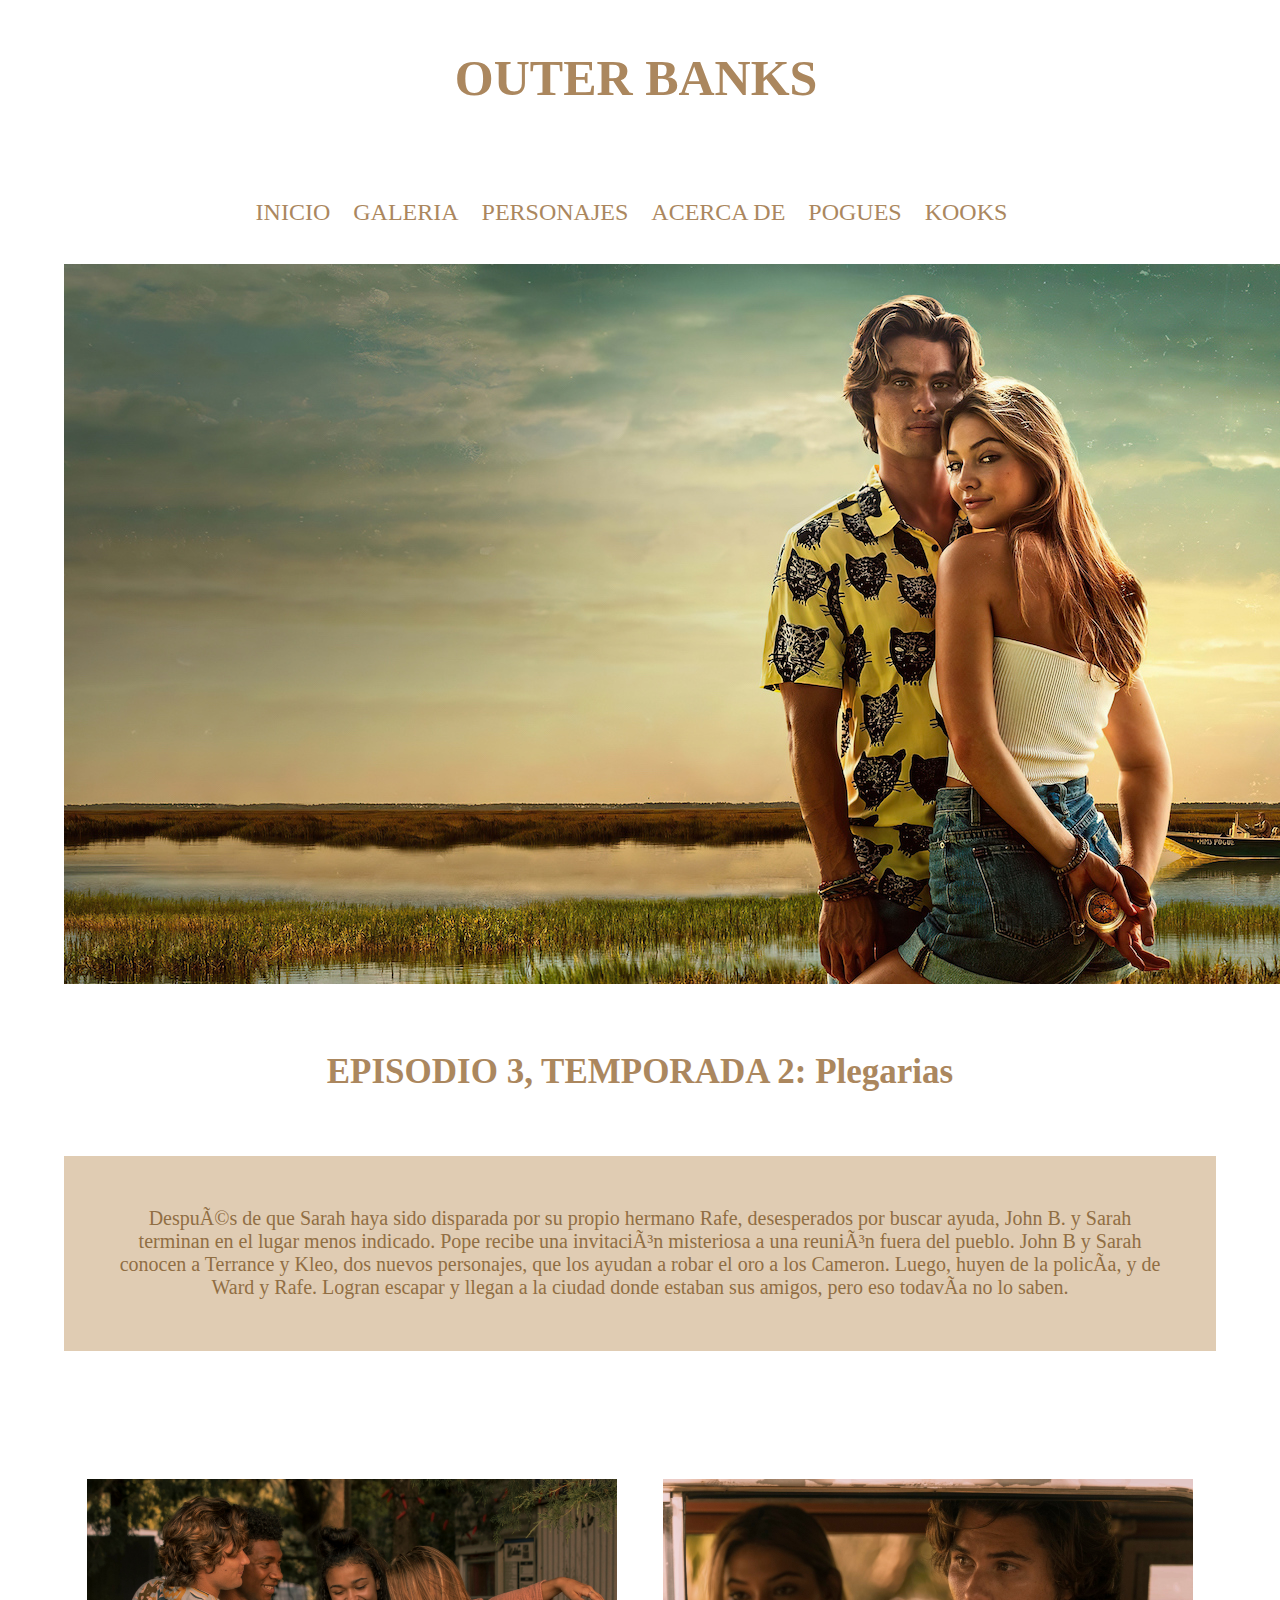
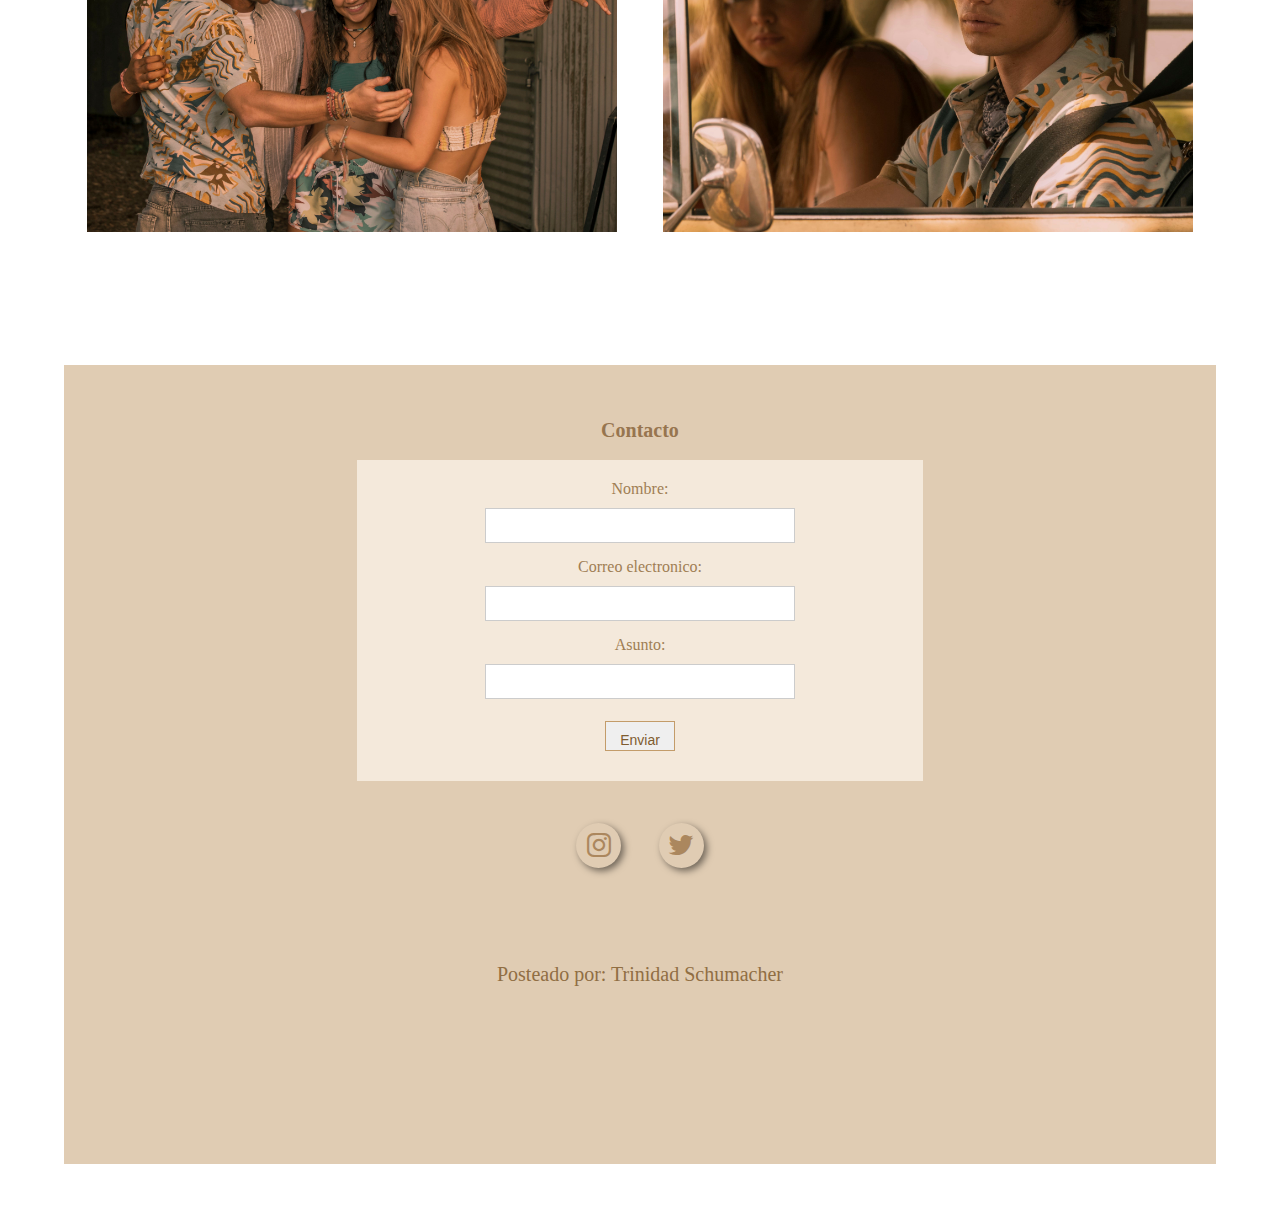
<file: index.html>
<!DOCTYPE html>
<html>
<head>
    <title>Outer Banks</title>
    <link rel="stylesheet" href="css/estilos.css">
    <link rel="stylesheet" href="https://cdnjs.cloudflare.com/ajax/libs/font-awesome/4.7.0/css/font-awesome.min.css">
    <link rel="stylesheet" href="https://stackpath.bootstrapcdn.com/font-awesome/4.7.0/css/font-awesome.min.css">
    <meta charset="UTF-g">
    <meta name="viewport" content="width=device-width, initial-scale=1.0">

</head>
<body>
    <header>
        <a href="javascript:void(0);" class="icon" onclick="myFunction()"><i class= "fa fa-bars" aria-hidden="true"></i></a>
        <nav id="navegador">
            <h1><a href="index.html">OUTER BANKS</a></h1>
            <ul>
                <li><a href="index.html">INICIO</a></li>
                <li><a href="galeria.html">GALERIA</a></li>
                <li><a href="personajes.html">PERSONAJES</a></li>
                <li><a href="acercade.html">ACERCA DE</a></li>
                <li><a href="pogues.html">POGUES</a></li>
                <li><a href="kooks.html">KOOKS</a></li>
            </ul>           
        </nav>
    </header>
<article>
    <img src="images/portada.jpg" alt="Imagen pagina ppal" class="Foto_portada"> 
    <h2>EPISODIO 3, TEMPORADA 2: Plegarias</h2>
    <p>Después de que Sarah haya sido disparada por su propio hermano Rafe, desesperados por
        buscar ayuda, John B. y Sarah terminan en el lugar menos indicado. Pope recibe una invitación
        misteriosa a una reunión fuera del pueblo. John B y Sarah conocen a Terrance y Kleo, dos
        nuevos personajes, que los ayudan a robar el oro a los Cameron. Luego, huyen de la policía, y
        de Ward y Rafe. Logran escapar y llegan a la ciudad donde estaban sus amigos, pero eso
        todavía no lo saben.</p>
</article>
<section>
    <article class="secundario">
        <div>
            <a href="galeria.html">
                <img src="images/fotoppal.jpg" alt="imagen principo">
            </a>
        </div>    
        <div>
            <a href="galeria.html">
                <img src="images/fotoppal2.jpg" alt="imagen final">
            </a>
        </div>
</article>
</section>
<footer>
    <section>
        <h4 class="titulo_contacto">Contacto</h4>
        <article class="terciario">
            <div id="caja_formulario">
                <form action="mailto: (aca pongan su mail)" method="get">
                    <label for="text">Nombre:</label>
                    <br>
                    <input type="text" name="field"> <br>

                    <label for="text">Correo electronico:</label>
                    <br>
                    <input type="text" name="field"> <br>

                    <label for="text">Asunto:</label>
                    <br>
                    <input type="text" name="field"> <br>

                    <button>Enviar</button>
                </form>
        </article>
    </section>
    <section class="redes">
        <a href="https://www.instagram.com/obx/" class="fa fa-instagram"></a>
        <a href="https://twitter.com/obxonnetflix" class="fa fa-twitter"></a>
    </section>
    <p>Posteado por: <span>Trinidad Schumacher</span></p>
    <p><time datetime="26 de mayo, 2022."></time></p>
</footer>
</body>
<script type="text/javascript">
    function myFunction(){
        let x = document.getElementById('navegador');
        if (x.className !== 'responsive'){
            x.className = 'responsive';
        } else {
            x.className = 'navegador';
        }
    }
</script>
</html>
</file>
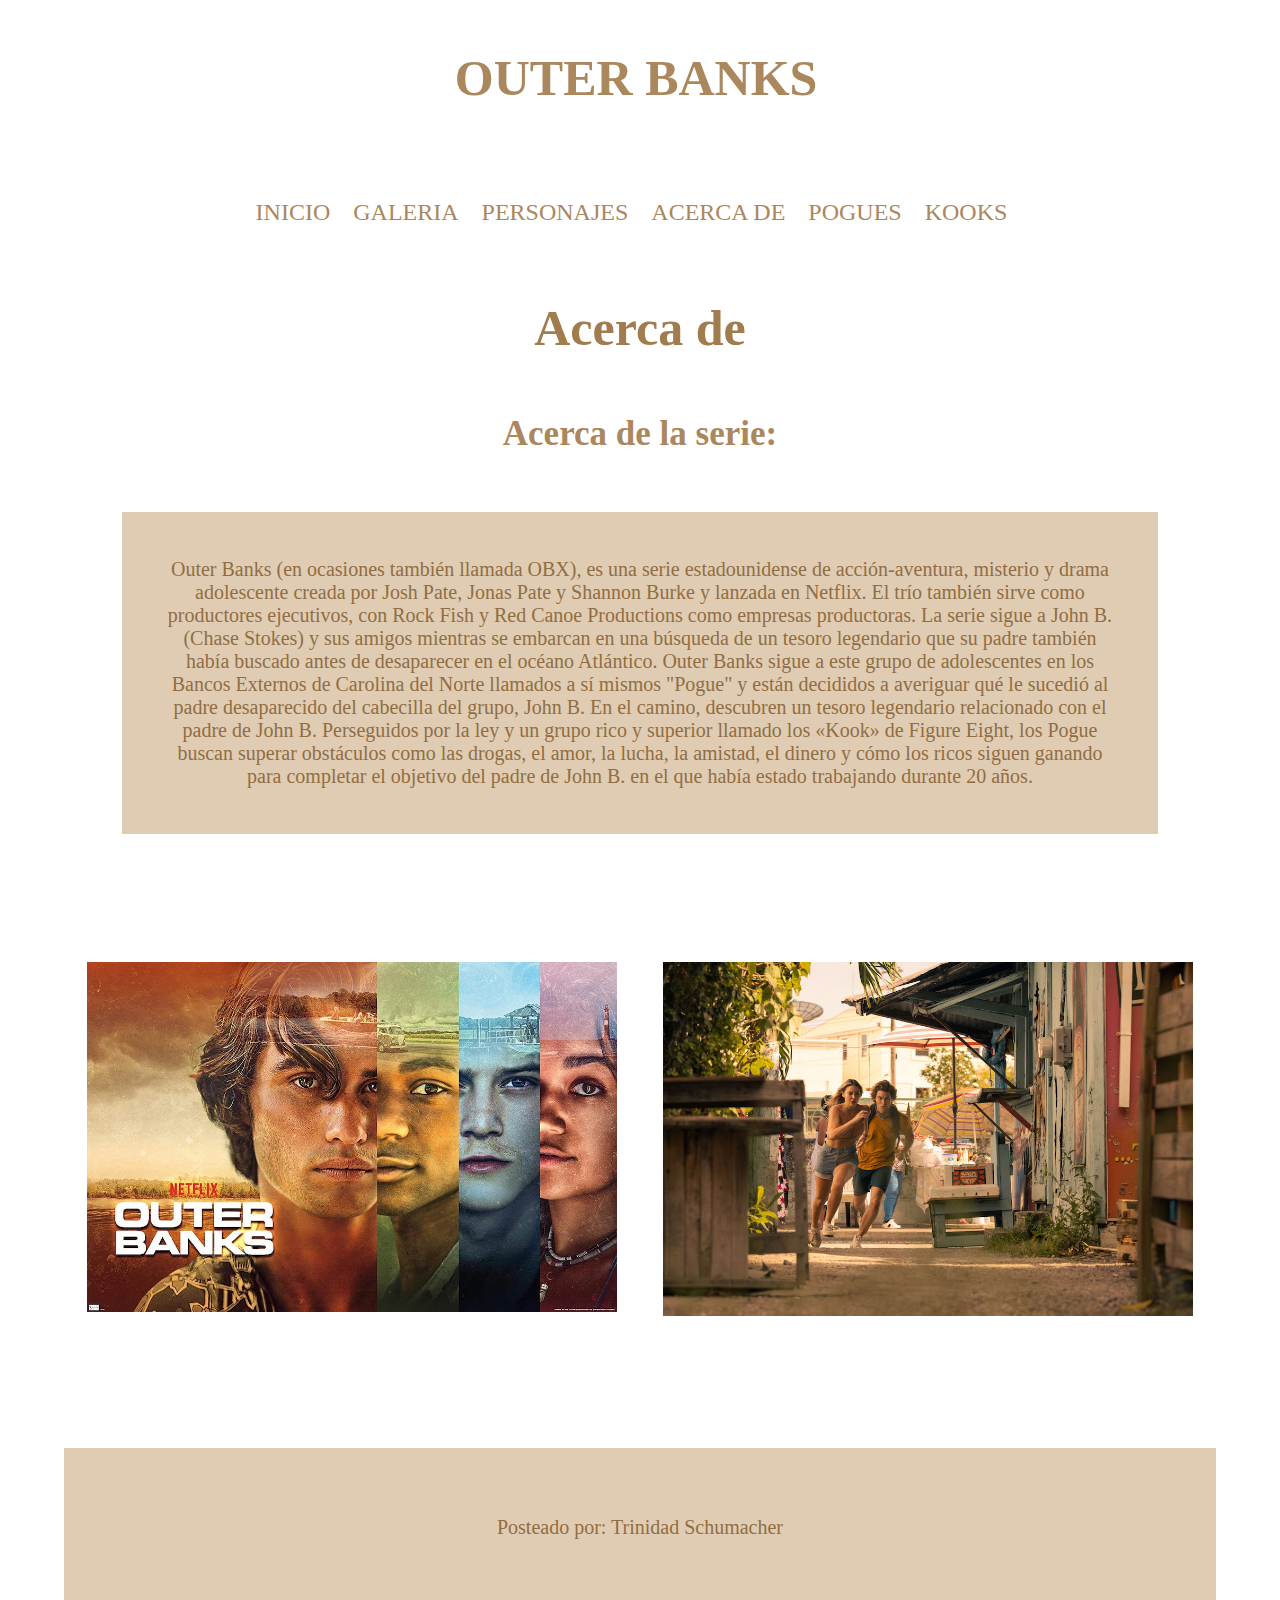
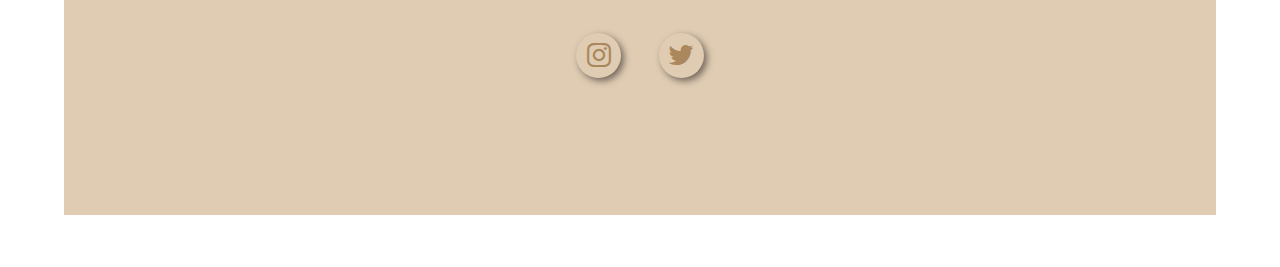
<file: acercade.html>
<!DOCTYPE html>
<html>
<head>
    <title>Outer Banks</title>
    <link rel="stylesheet" href="css/estilos.css">
    <link rel="stylesheet" href="https://stackpath.bootstrapcdn.com/font-awesome/4.7.0/css/font-awesome.min.css">
</head>
<body>
    <header>
        <nav>
            <h1><a href="index.html">OUTER BANKS</a></h1>
            <ul>
                <li><a href="index.html">INICIO</a></li>
                <li><a href="galeria.html">GALERIA</a></li>
                <li><a href="personajes.html">PERSONAJES</a></li>
                <li><a href="acercade.html">ACERCA DE</a></li>
                <li><a href="pogues.html">POGUES</a></li>
                <li><a href="kooks.html">KOOKS</a></li>
            </ul>           
        </nav>
    </header>
<section>
    <h1>Acerca de</h1>
    <h2>Acerca de la serie:</h2>
        <p>Outer Banks (en ocasiones también llamada OBX), es una serie estadounidense de 
            acción-aventura, misterio y drama adolescente creada por Josh Pate, Jonas Pate y 
            Shannon Burke y lanzada en Netflix. El trío también sirve como productores 
            ejecutivos, con Rock Fish y Red Canoe Productions como empresas productoras. 
            La serie sigue a John B. (Chase Stokes) y sus amigos mientras se embarcan en una 
            búsqueda de un tesoro legendario que su padre también había buscado antes de 
            desaparecer en el océano Atlántico.
            Outer Banks sigue a este grupo de adolescentes en los Bancos Externos de Carolina 
            del Norte llamados a sí mismos "Pogue" y están decididos a averiguar qué le 
            sucedió al padre desaparecido del cabecilla del grupo, John B. 
            En el camino, descubren un tesoro legendario relacionado con el padre de John B.
            Perseguidos por la ley y un grupo rico y superior llamado los «Kook» de Figure 
            Eight, los Pogue buscan superar obstáculos como las drogas, el amor, la lucha, 
            la amistad, el dinero y cómo los ricos siguen ganando para completar el objetivo 
            del padre de John B. en el que había estado trabajando durante 20 años.</p>
            <article class="secundario">
                <div>
                    <a>
                        <img src="images/serie.jpg" alt="serie">
                    </a>
                </div>    
                <div>
                    <a>
                        <img src="images/temporada.jpg" alt="temp">
                    </a>
                </div>
            </article>
</section>
<footer>
    <p>Posteado por: <span>Trinidad Schumacher</span></p>
    <section class="redes">
        <a href="https://www.instagram.com/obx/" class="fa fa-instagram"></a>
        <a href="https://twitter.com/obxonnetflix" class="fa fa-twitter"></a>
    </section>
    <p><time datetime="fecha"></time></p>
</footer>
</body>
</html>
</file>
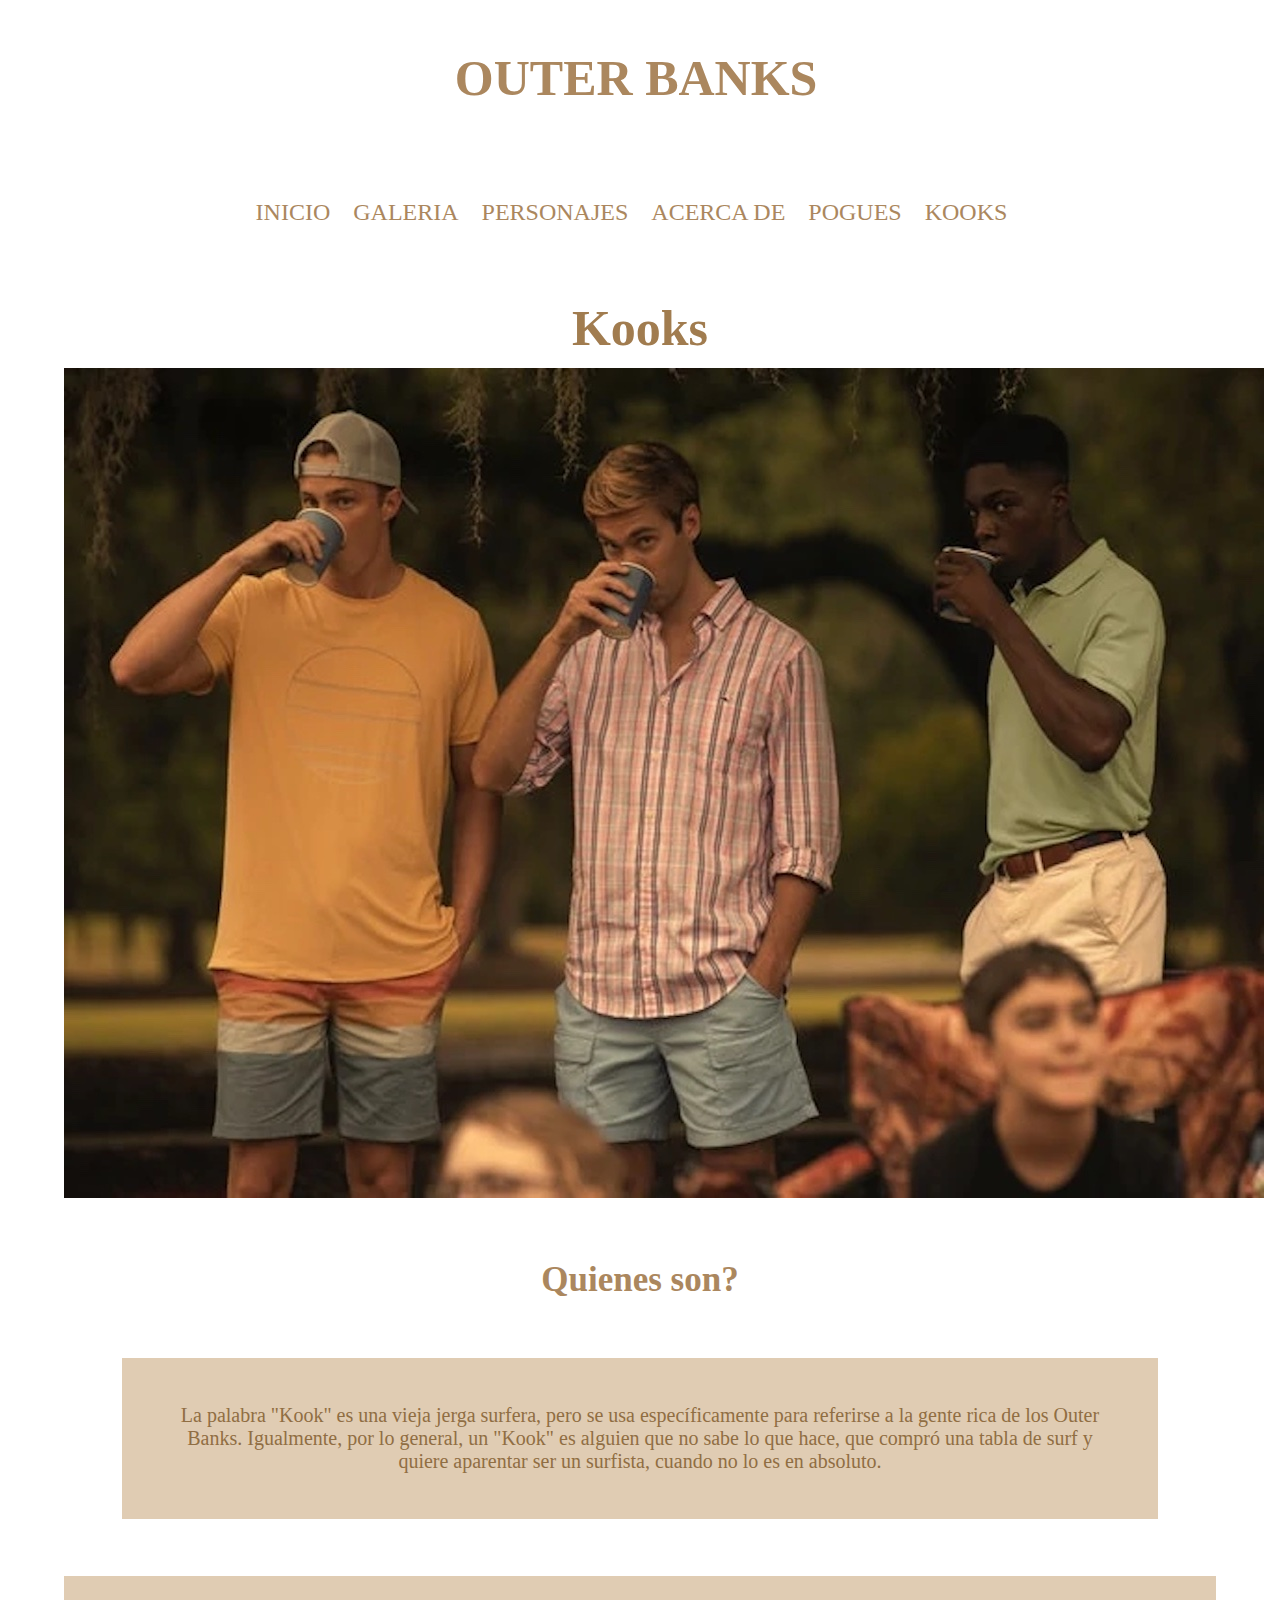
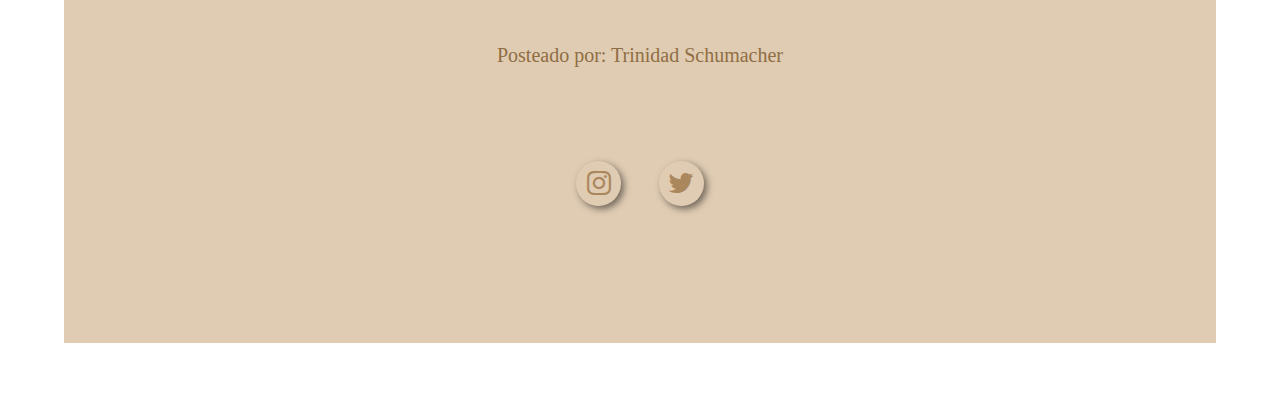
<file: kooks.html>
<!DOCTYPE html>
<html>
<head>
    <title>Outer Banks</title>
    <link rel="stylesheet" href="css/estilos.css">
    <link rel="stylesheet" href="https://stackpath.bootstrapcdn.com/font-awesome/4.7.0/css/font-awesome.min.css">
</head>
<body>
    <header>
        <nav>
            <h1><a href="index.html">OUTER BANKS</a></h1>
            <ul>
                <li><a href="index.html">INICIO</a></li>
                <li><a href="galeria.html">GALERIA</a></li>
                <li><a href="personajes.html">PERSONAJES</a></li>
                <li><a href="acercade.html">ACERCA DE</a></li>
                <li><a href="pogues.html">POGUES</a></li>
                <li><a href="kooks.html">KOOKS</a></li>
            </ul>           
        </nav>
    </header>
<section>
    <h1>Kooks</h1>
    <img src="images/foto.kooks.jpg" alt="imagen kooks">
        <h2>Quienes son?</h2>
        <p> La palabra "Kook" es una vieja jerga surfera, pero se usa específicamente para referirse a la gente rica de los Outer Banks.
            Igualmente, por lo general, un "Kook" es alguien que no sabe lo que hace, que compró una tabla de surf y quiere aparentar 
            ser un surfista, cuando no lo es en absoluto.</p>
</section>
<footer>
    <p>Posteado por: <span>Trinidad Schumacher</span></p>
    <section class="redes">
        <a href="https://www.instagram.com/obx/" class="fa fa-instagram"></a>
        <a href="https://twitter.com/obxonnetflix" class="fa fa-twitter"></a>
    </section>
    <p><time datetime="fecha"></time></p>
</footer>
</body>
</html>
</file>
<file: css/estilos.css>
* {
    padding: 0;
    margin: 0;
    box-sizing: border-box;
}
header{
    padding-left: 2%;
    padding-right: 2%;
    padding-top: 2%;
    padding-bottom: 3%;
    display: flex;
    justify-content: center;
    align-items: center;
}
h1{
    color:rgb(161, 124, 79);
    font-size: 50px;
    font-family: cursive;
    text-align: center;
    height: 80%;
    width: 95%;
    align-items: center;
    display: inline-block;
    margin-left: 2%;
    margin-right: 2%;
    margin-top: 3%;
}
img.Foto_portada{
    padding-left: 5%;
    padding-right: 5%;
}
h2{
    color:rgb(171, 135, 94);
    font-size: 35px;
    font-family: Georgia, 'Times New Roman', Times, serif;
    text-align: center;
    height: 80%;
    width: 90%;
    display: inline-block;
    padding-top: 2%;
    padding-bottom: 2%;
    margin-left: 5%;
    margin-right: 5%;
    margin-bottom: 3%;
    margin-top: 3%;
}
h4{
    color:rgb(151, 117, 79);
    font-size: 20px;
    font-family: Georgia, 'Times New Roman', Times, serif;
    text-align: center;
    margin-bottom: 2%;
    margin-top: 3%;
}
h5{
    color:rgb(175, 143, 106);
    font-size: 16px; 
    margin-top: 3%;
}
nav{
    font-size: 24px;
    font-family: Georgia, 'Times New Roman', Times, serif;
    display: inline-block;
}
nav ul{
    margin-top: 12%;
}
nav ul li{
    display: inline-block;
}
nav ul li a{
    font-size: 24px;
    padding-right: 17px;
}
nav ul li a:hover{
    color: rgb(62, 41, 15);
    transform: scale(1.2);
    line-height: 22px;
    border-radius: 1%;
}
a{
    text-decoration: none;
    color: rgb(171, 135, 94);
} 
section{
    text-align: center;
    max-width: 1300px;
    width: 90%;
    margin-left: auto;
    margin-right: auto;
}
section img{
    margin-top: 1%;
    justify-content: center;
}
p{
    color:rgb(144, 110, 67);
    background-color: rgb(224, 204, 179);
    width: 90%;
    font-size: 20px;
    text-align: center;
    font-family: Georgia, 'Times New Roman', Times, serif;
    padding-left: 4%;
    padding-right: 4%;
    padding-top: 4%;
    padding-bottom: 4%;
    margin-left: 5%;
    margin-right: 5%;
    margin-bottom: 5%;
}
.secundario{
    margin-top: 1%;
    margin: 100px auto;
    display: flex;
    justify-content: center;
}
.secundario div{
    width: 50%;
    padding: 2%;
}
.secundario div img{
    width: 100%;
    margin-bottom: 1%;
    object-fit: cover;
    transition: 1s;
}
.secundario div img:hover{
    transform: scale(1) rotate(0.8deg);
}
footer{
    background-color: rgb(224, 204, 179);
    width: 90%;
    font-size: 20px;
    text-align: center;
    font-family: Georgia, 'Times New Roman', Times, serif;
    box-sizing: border-box;
    padding-left: 4%;
    padding-right: 4%;
    padding-top: 2%;
    margin-top: 20px;
    margin-left: 5%;
    margin-right: 5%;
}
form{
    margin: 0 auto;
    width: 60%;
    background-color: rgb(244, 233, 219);
    padding: 20px;
    font-size: 16px;
    color: rgb(159, 126, 84);
    margin-top: 10px;
    margin-bottom: 10px;
}
input{
    outline: none;
    border: 0;
    border: solid 1px #ccc;
    padding: 10px;
    width: 310px;
    height: 35px;
    margin-bottom: 15px;
    margin-top: 10px;
}
input:focus{
    border-color: rgb(195, 156, 106);
}
button{
    border: solid 1px #ccc;
    border-color: rgb(195, 156, 106);
    padding: 10px;
    width: 70px;
    height: 30px;
    margin-bottom: 10px;
    margin-top: 7px;
    font-size: 14px;
    font-family:'Gill Sans', 'Gill Sans MT', Calibri, 'Trebuchet MS', sans-serif;
    color: rgb(127, 92, 47);
    justify-content: center;
}
button:hover{
    color: rgb(69, 47, 19);
    transform: scale(1.2);
    line-height: 16px;
    border-radius: 1%;
}
.redes{
    min-width: 300px;
    display: flex;
    justify-content: center;
    margin-top: 4%;
    margin-bottom: 5%;
}
.redes a{
    font-size: 28px;
    width: 45px;
    height: 45px;
    line-height: 45px;
    border-radius: 60%;
    box-shadow: 3px 3px 7px rgba(0, 0, 0, .5);
    justify-content: center;
    margin-left: 2%;
    margin-right: 2%;
}
.redes a:hover{
    transform: scale(1.2);
}
.icon{
    display: none;
}
@media (max-width: 480px){
    header{
        flex-wrap: wrap;
    }
    html{
        grid-template-columns: 1fr;
    }
    nav ul{ 
        display: none; 
    }
    .icon{ 
        display: block; 
    }
    header nav{
        flex-basis: 100%;
    }
    nav{
        width: 100%;
    }
    nav ul{
        margin-top: 12%;
        text-align: center;
    }
    nav ul li{
        display: inline-block;
    }
    nav ul li a{
        font-size: 11px;
        padding-right: 9px;
    }
    h1{
        font-size: 40px;
    }
    h2{
        font-size: 21px;
    }
    p{
        font-size: 15px;
    }
    nav.responsive ul{
        display: block;
        width: 100%;
    }
    img.Foto_portada{
        padding-left: 5%;
        padding-right: 5%;
        max-width: 480px;
        width: 100%;
        display: inline-block;
    }
    section{
        max-width: 100%;
    }
    section img{
        margin-top: 1%;
        width: 100%;
    }
    .secundario{
        margin-top: 0;
        display: inline-block;
    }
    .secundario div{
        width: 100%;
        padding: 1%;
    }
    .secundario div a img{
        width: 100%;
        margin-top: 3%;
    }
    input{
        outline: none;
        border: 0;
        border: solid 1px #ccc;
        padding: 10px;
        width: 150px;
        height: 30px;
        margin-bottom: 15px;
        margin-top: 10px;
    }
    form{
        font-size: 14px;
    }
    .redes a{
        font-size: 22px;
        width: 42px;
        height: 42px;
    }
}
</file>
